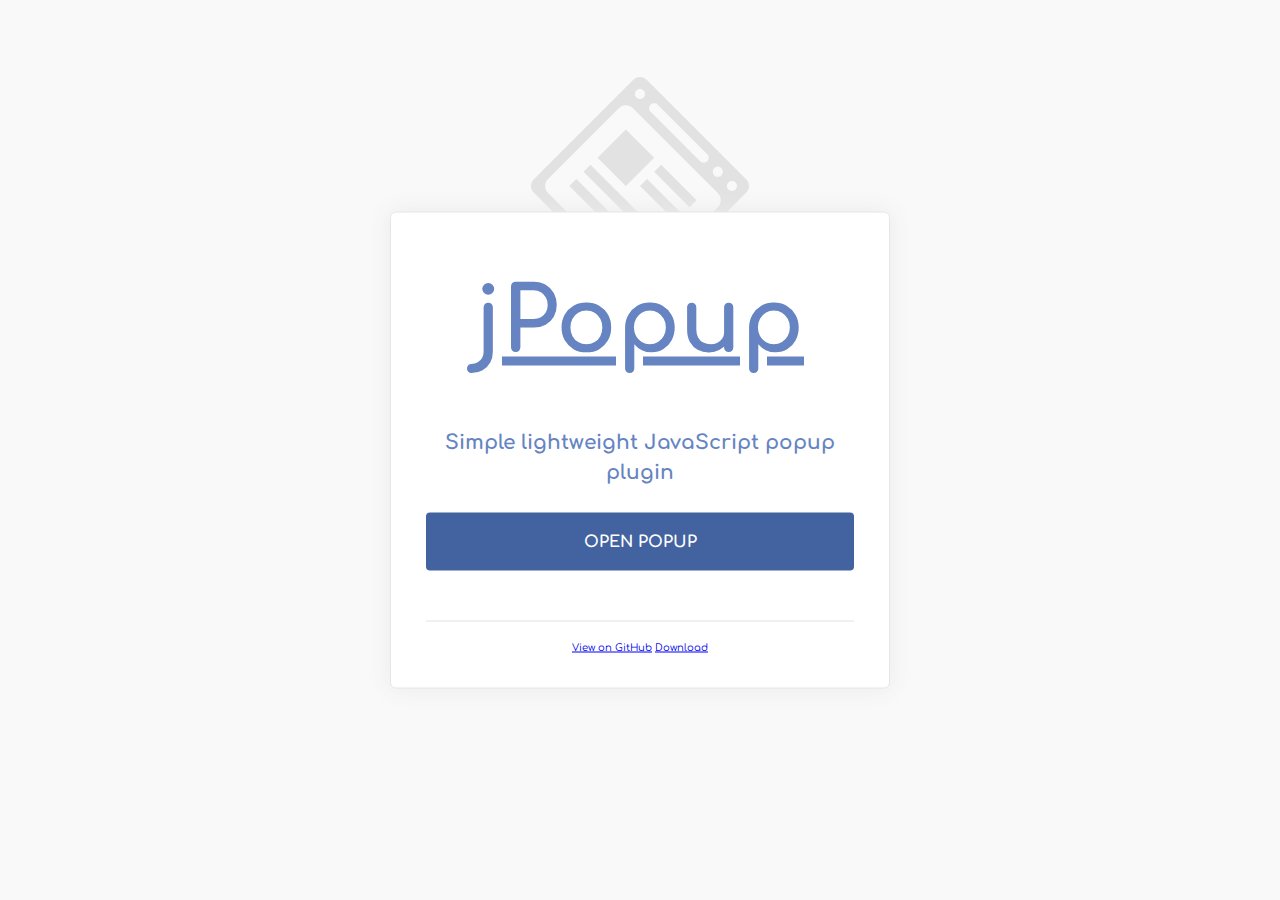
<file: jpopup/index.html>
<!doctype html><html lang="en"><head><title>jPopup - Simple and easy-to-use lightweight JavaScript popup plugin</title><meta charset="utf-8"><meta name="description" content="Simple lightweight javascript popup plugin"><meta name="robots" content="index, follow"><meta name="viewport" content="width=device-width,initial-scale=1"><link rel="preconnect" href="https://fonts.googleapis.com/"><link rel="preconnect" href="https://buttons.github.io"><link href="https://fonts.googleapis.com/css?family=Comfortaa" rel="stylesheet"><script async defer="defer" src="https://buttons.github.io/buttons.js"></script><link href="css/index.css" rel="stylesheet" type="text/css"></head><style>/*** DEMO style ***/

    html {
        font-size: 62.5%;
    }

    html,
    body {
        background: #f9f9f9;
        margin: 0;
        padding: 0;
        font-family: 'Comfortaa', cursive, serif;
        color: #6584c1;
    }

    .header {
        margin: 30px auto 60px auto;
    }

    .demoContent {
        width: 50rem;
        position: absolute;
        top: 50%;
        left: 50%;
        transform: translate(-50%, -50%);
        padding: 35px;
        box-sizing: border-box;
        background: #fff;
        border-radius: 6px;
        border: 1px solid #e6e6e6;
        box-shadow: 0 0 25px #eaeaea;
    }

    .icon {
        width: 160px;
        height: 160px;
        position: absolute;
        top: 50%;
        left: 50%;
        margin-top: -344px;
        transform: translateX(-50%) rotate(45deg);
        z-index: -1;
    }

    .icon svg {
        width: 100%;
        height: auto;
    }

    h1 {
        font-size: 90px;
        text-align: center;
        margin: 0;
        line-height: 1;
        text-decoration: underline;
        color: #6584c1;
    }

    h2 {
        font-size: 20px;
        text-align: center;
        line-height: 1.5;
        padding: 0;
        margin: 0 0 25px 0;
    }

    .openPopupButton {
        width: 100%;
        display: block;
        margin: 0;
        padding: 20px 30px;
        outline: 0;
        box-sizing: border-box;
        cursor: pointer;
        background: #4262a0;
        font-family: 'Comfortaa', cursive, serif;
        font-size: 16px;
        color: #fff;
        text-align: center;
        text-transform: uppercase;
        border-radius: 4px;
        font-weight: bold;
        border: 0;
    }

    .btnWrap {
        margin: 50px auto 0 auto;
        padding-top: 20px;
        border-top: 1px solid #e2e2e2;
        text-align: center;
    }

    .jPopup-content {
        text-align: center;
    }

    .jPopup-content strong {
        font-size: 50px;
    }

    .jPopup-content p {
        font-size: 22px;
        line-height: 1.5;
    }

    .jPopup-content a {
        color: #de6e40;
    }

    @media screen and (max-width: 640px) {

        .icon {
            width: 120px;
            height: 120px;
            margin-top: -272px;
        }

        .header {
            margin: 0px auto 30px auto;
        }

        h1 {
            font-size: 60px;
        }

        h2 {
            font-size: 16px;
        }

        .demoContent {
            width: 100%;
            max-width: 94%;
            padding: 50px 30px;
        }

        .btnWrap {
            margin: 50px auto 0 auto;
        }

        .jPopup-content p {
            font-size: 16px;
        }
    }</style><body><main class="demoContent"><header class="header"><h1>jPopup</h1></header><h2>Simple lightweight JavaScript popup plugin</h2><button class="openPopupButton" type="button">Open popup</button><footer class="btnWrap"><a class="github-button" href="https://github.com/robiveli/jpopup" data-size="large" aria-label="View on GitHub">View on GitHub</a> <a class="github-button" href="https://github.com/robiveli/jpopup/archive/master.zip" data-icon="octicon-cloud-download" data-size="large" egaaria-label="Download robiveli/jCaptcha on GitHub">Download</a></footer></main><div class="icon"><svg enable-background="new 0 0 128 128" height="128px" id="Layer_1" viewBox="0 0 128 128" width="128px" xml:space="preserve" xmlns="http://www.w3.org/2000/svg"><g><g><path d="M56,40H24v32h32V40z M24,88h80v-8H24V88z M24,104h80v-8H24V104z M64,40v8h40v-8H64z M64,64h40v-8H64V64z" fill="#e2e2e2"/></g></g><path d="M120,0H8C3.59,0,0,3.59,0,8v112c0,4.41,3.59,8,8,8h112c4.41,0,8-3.59,8-8V8C128,3.59,124.41,0,120,0z M100,8  c2.211,0,4,1.789,4,4s-1.789,4-4,4s-4-1.789-4-4S97.789,8,100,8z M28,8h56c2.211,0,4,1.789,4,4s-1.789,4-4,4H28  c-2.211,0-4-1.789-4-4S25.789,8,28,8z M12,8c2.211,0,4,1.789,4,4s-1.789,4-4,4s-4-1.789-4-4S9.789,8,12,8z M120,112  c0,4.41-3.59,8-8,8H16c-4.41,0-8-3.59-8-8V32c0-4.41,3.59-8,8-8h96c4.41,0,8,3.59,8,8V112z M116,16c-2.211,0-4-1.789-4-4  s1.789-4,4-4s4,1.789,4,4S118.211,16,116,16z" fill="#e2e2e2"/></svg></div><script src="js/index.js"></script><script>/*** DEMO js ***/

        var demoContent = '<div>\
            <strong>Hurray :)</strong>\
            <p>You can put any content you want here.</p>\
            <p>See documentation at <a href="https://github.com/robiveli/jpopup">GitHub</a></p>\
        </div>';

        var jPopupDemo = new jPopup({
            content: demoContent,
            transition: 'fade',
            onOpen: function ($popupEl) {
                console.log($popupEl, 'open');
            },
            onClose: function ($popupEl) {
                console.log($popupEl, 'close');
            }
        });

        document.querySelector('.openPopupButton').addEventListener('click', function () {
            jPopupDemo.open();
        });</script></body></html>
</file>
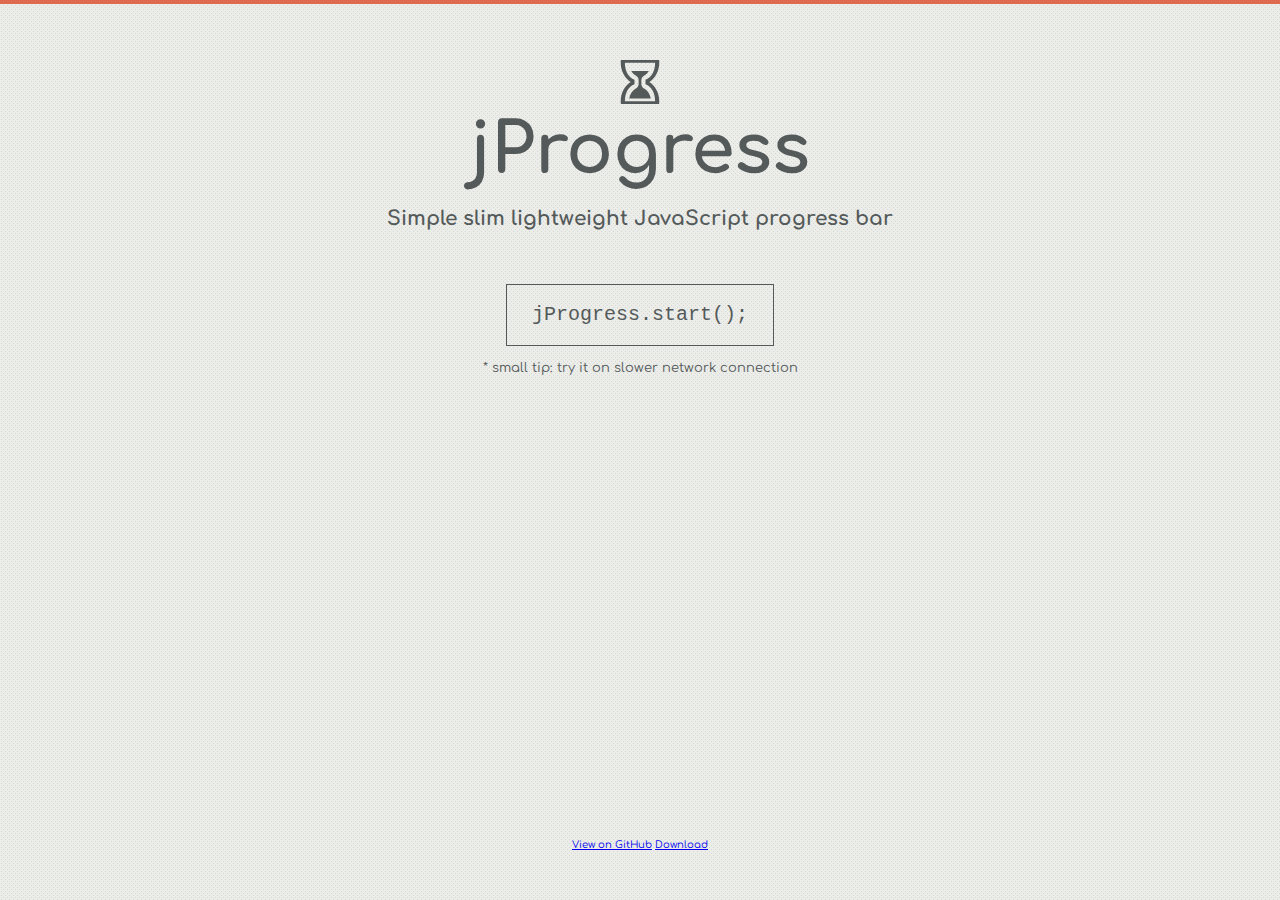
<file: jprogress/index.html>
<!doctype html><html lang="en"><head><title>jProgress - simple slim lightweight JavaScript progress bar plugin</title><meta charset="utf-8"><meta name="description" content="Simple slim lightweight(<2KB) JavaScript progress bar, good for visual loading indicator of callbacks, promises and similar stuff..."><meta name="robots" content="index, follow"><meta name="viewport" content="width=device-width,initial-scale=1"><link href="https://fonts.googleapis.com/css?family=Comfortaa" rel="stylesheet"><script async defer="defer" src="https://buttons.github.io/buttons.js"></script></head><style>/*** DEMO only ***/

    html {

        font-size: 62.5%;

    }

    html, body {

        margin: 0; padding: 0; font-family: 'Comfortaa', cursive, serif; color: #545a5a;
        background-color: #ecece9; text-align: center;
        background-image: url("data:image/svg+xml,%3Csvg xmlns='http://www.w3.org/2000/svg' width='4' height='4' viewBox='0 0 4 4'%3E%3Cpath fill='%23b2c1c0' fill-opacity='0.44' d='M1 3h1v1H1V3zm2-2h1v1H3V1z'%3E%3C/path%3E%3C/svg%3E");

    }

    header {

        margin: 60px auto 10px auto; text-align: center;

    }

    svg {

        width: 44px; height: auto; fill: #545a5a;

    }

    h1 {

        font-size: 70px; margin: 5px 5px 15px;

    }

    h2 {

        font-size: 20px; line-height: 1.5; padding: 0; margin: 0 20px;

    }

    .mainBtn {

        display: inline-block; border: 1px solid #545a5a; padding: 20px 25px; margin-top: 40px;
        font-size: 20px; background: transparent; cursor: pointer; color: #545a5a; font-family: "Courier New", Courier, monospace; line-height: 1;

    }

    small {

        display: block; font-size: 13px; margin: 15px 20px;

    }

    .btnWrap {

        bottom: 50px; left: 0; right: 0; position: absolute;

    }

    @media screen and (max-width: 480px) {

        h1 {

            font-size: 50px;

        }

    }</style><body><header><svg vmlns="http://www.w3.org/2000/svg" width="32" height="32" viewBox="0 0 32 32"><title>jProgress</title><path d="M22.781 16c4.305-2.729 7.219-7.975 7.219-14 0-0.677-0.037-1.345-0.109-2h-27.783c-0.072 0.655-0.109 1.323-0.109 2 0 6.025 2.914 11.271 7.219 14-4.305 2.729-7.219 7.975-7.219 14 0 0.677 0.037 1.345 0.109 2h27.783c0.072-0.655 0.109-1.323 0.109-2 0-6.025-2.914-11.271-7.219-14zM5 30c0-5.841 2.505-10.794 7-12.428v-3.143c-4.495-1.634-7-6.587-7-12.428v0h22c0 5.841-2.505 10.794-7 12.428v3.143c4.495 1.634 7 6.587 7 12.428h-22zM19.363 20.925c-2.239-1.27-2.363-2.918-2.363-3.918v-2.007c0-1 0.119-2.654 2.367-3.927 1.203-0.699 2.244-1.761 3.033-3.073h-12.799c0.79 1.313 1.832 2.376 3.036 3.075 2.239 1.27 2.363 2.918 2.363 3.918v2.007c0 1-0.119 2.654-2.367 3.927-2.269 1.318-3.961 3.928-4.472 7.073h15.677c-0.511-3.147-2.204-5.758-4.475-7.075z"></path></svg><h1>jProgress</h1><h2>Simple slim lightweight JavaScript progress bar</h2></header><button class="mainBtn">jProgress.start();</button> <small>* small tip: try it on slower network connection</small><div class="btnWrap"><a class="github-button" href="https://github.com/robiveli/jprogress" data-size="large" aria-label="View on GitHub">View on GitHub</a> <a class="github-button" href="https://github.com/robiveli/jprogress/archive/master.zip" data-icon="octicon-cloud-download" data-size="large" egaaria-label="Download robiveli/jprogress on GitHub">Download</a></div><script src="js/index.min.js"></script><script>jProgress.configure({

        progressHeight: '4',
        zIndex: '2'

    }).start();

    window.onload = function() {

        jProgress.stop();

    };

    /*** DEMO only ***/
    document.getElementsByClassName('mainBtn')[0].addEventListener('click', function() {

        window.location.reload();

    });</script></body></html>
</file>
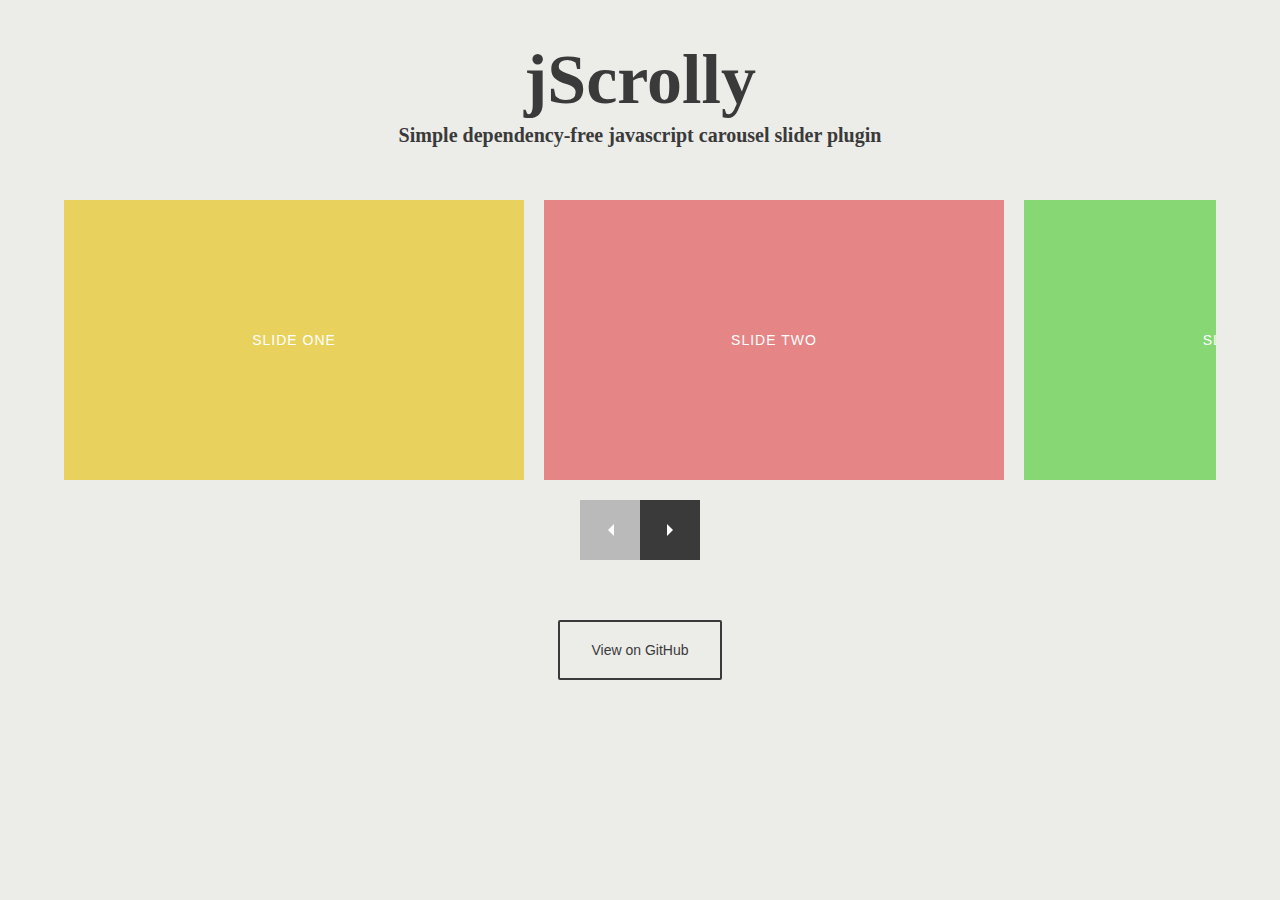
<file: jscrolly/index.html>
<!doctype html><html lang="en"><head><title>jScrolly - simple dependency-free javascript carousel slider plugin</title><meta charset="utf-8"><meta name="description" content="Simple dependency-free javascript carousel slider plugin"><meta name="robots" content="index, follow"><meta name="viewport" content="width=device-width,initial-scale=1"><link href="css/jScrolly.css" rel="stylesheet" type="text/css"></head><style>/*** DEMO only ***/

    html {

        font-size: 62.5%;

    }

    html, body {

        background: #ecece9; margin: 0; padding: 0; font-family: Georgia, Times, "Times New Roman", serif; color: #3A3A3A;

    }

    h1 {

        font-size: 70px; text-align: center; margin: 40px auto 0 auto;

    }

    h2 {

        font-size: 20px; text-align: center; line-height: 1.5; padding: 0; margin: 0;

    }

    .jScrolly {

        margin: 50px auto; max-width: 90%; position: relative;

    }

    .jContent {

        padding-bottom: 20px;

    }

    .demoBlock {

        float: left; display: block; width: 460px; height: 280px; background: #e8d25d;
        font-size: 14px; text-align: center; line-height: 280px; font-family: Arial, Helvetica, sans-serif; color: #fff;
        letter-spacing: 1px; text-transform: uppercase;

    }

    .demoBlock:not(:first-of-type) {

        margin-left: 20px;

    }

    .demoBlock:nth-of-type(2n) {

        background: #e68585;

    }

    .demoBlock:nth-of-type(3n) {

        background: #87d875;

    }

    .demoBlock:nth-of-type(4n) {

        background: #79aaca;

    }

    .demoBlock:nth-of-type(5n) {

        background: #b78eb9;

    }

    .btn {

        color: #3A3A3A; text-align: center; background: #ecece9; padding: 20px; margin: 120px auto 50px auto; border: 2px solid #3A3A3A;
        border-radius: 2px; text-decoration: none; display: block; width: 120px; font-family: Arial; font-size: 14px;
    }</style><body><h1>jScrolly</h1><h2>Simple dependency-free javascript carousel slider plugin</h2><div class="jScrolly"><div class="jContent"><div class="slider"><article class="demoBlock">Slide One</article><article class="demoBlock">Slide Two</article><article class="demoBlock">Slide Three</article><article class="demoBlock">Slide Four</article><article class="demoBlock">Slide Five</article><article class="demoBlock">Slide Six</article><article class="demoBlock">Slide Seven</article><article class="demoBlock">Slide Eight</article><article class="demoBlock">Slide Nine</article><article class="demoBlock">Slide Ten</article></div></div></div><a class="btn" href="https://github.com/robiveli/jscrolly">View on GitHub</a><script src="js/jScrolly.js"></script><script>var jScrollyDemo = new jScrolly({

        onRenderButtons: function($arrowsWrap) {

            console.log($arrowsWrap);

        },

        onFirstSlide: function() {

            console.log('On first slide');

        },

        onSlide: function() {

            console.log('On every slide');

        }

    });</script></body></html>
</file>
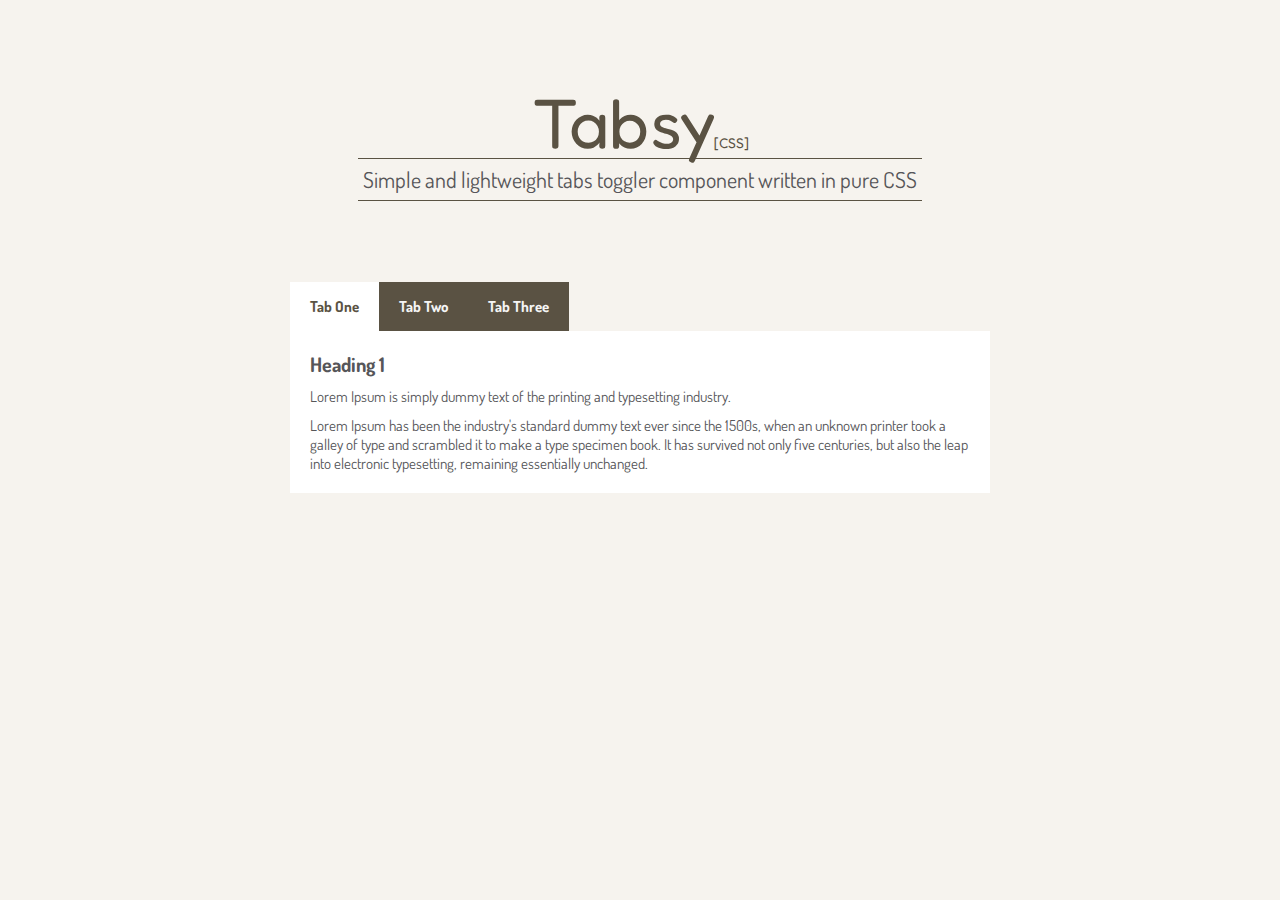
<file: tabsy-css/index.html>
<!doctype html>
<html lang="en">
<head>
<title>Tabsy - Simple tabs toggler component written in pure CSS with no dependencies</title>
<meta charset="utf-8">
<meta name="description" content="Simple tabs toggler component written in pure CSS with no dependencies">
<meta name="robots" content="index,follow">
<meta name="viewport" content="width=device-width, initial-scale=1">
<meta http-equiv="X-UA-Compatible" content="IE=edge,chrome=1">
<link href="https://fonts.googleapis.com/css?family=Dosis|Fredoka+One" rel="stylesheet">
<link href="tabsy.css" rel="stylesheet" type="text/css">

<style>

    /*** DEMO only ***/

    html,body,div,span,applet,object,
    iframe,h1,h2,h3,h4,h5,h6,p,blockquote,pre,a,abbr,acronym,
    address,big,cite,code,del,dfn,em,img,ins,kbd,q,s,samp,small,
    strike,sub,sup,tt,var,center,dl,dt,dd,ol,ul,li,fieldset,form,
    label,legend,table,caption,tbody,tfoot,thead,tr,th,td,article,
    aside,canvas,details,embed,figure,figcaption,footer,header,
    hgroup,menu,nav,output,ruby,section,summary,time,mark,audio,
    video { border: 0; font-size: 100%; font: inherit; vertical-align: baseline; margin: 0; padding: 0; }


    html { 

        font-size: 62.5%; 

    }

    body { 

        font-size: 1em; background: #F5F5F5; font-family: 'Dosis', sans-serif; color: #565659;  background-color: #f6f3ee;

    }

    main {

        display: block; margin: 80px auto; padding: 0 20px; text-align: center;

    }

    h1 {

        font-size: 70px; font-family: 'Fredoka One', cursive; text-align: center; color: #5a5243;

    }

    h1 sup {

        font-size: 14px; margin-left: -20px; display: inline-block; line-height: 1;

    }

    h2 {

        font-size: 22px; text-align: center; margin: -7px 0 80px 0; padding: 5px 5px 6px 5px; display: inline-block; line-height: 30px;
        border-bottom: 1px solid #5a5243; border-top: 1px solid #5a5243;

    }

    .tabButton {

        font-size: 15px; font-weight: bold; padding: 15px 20px; 

    }

    .tab {

        padding: 20px; text-align: left;

    }

    h3 {

        font-size: 20px; font-weight: bold;

    }

    p {

        font-size: 15px; margin-top: 10px; 

    }

    @media screen and (min-width: 768px) {

        main {

            width: 700px;

        }

    }

</style>

</head>

<body>

    <main>

        <h1>Tabsy <sup>[CSS]</sup></h1>
        <h2>Simple and lightweight tabs toggler component written in pure CSS</h2>
        
        <div class="tabsy">

            <input type="radio" id="tab1" name="tab" checked>
            <label class="tabButton" for="tab1">Tab One</label>
            
            <div class="tab">
                <div class="content">
                    <h3>Heading 1</h3>
                    <p>Lorem Ipsum is simply dummy text of the printing and typesetting industry.</p>
                    <p>Lorem Ipsum has been the industry's standard dummy text ever since the 1500s, when an unknown printer took a galley of type and scrambled it to make a type specimen book. It has survived not only five centuries, but also the leap into electronic typesetting, remaining essentially unchanged.</p>
                </div>
            </div>

            <input type="radio" id="tab2" name="tab">
            <label class="tabButton" for="tab2">Tab Two</label>
            
            <div class="tab">
                <div class="content">
                    <h3>Heading 2</h3>
                    <p>Lorem Ipsum has been the industry's standard dummy text ever since the 1500s, when an unknown printer took a galley of type and scrambled it to make a type specimen book. It has survived not only five centuries, but also the leap into electronic typesetting, remaining essentially unchanged.</p>
                    <p>Lorem Ipsum has been the industry's standard dummy text ever since the 1500s, when an unknown printer took a galley of type and scrambled it to make a type specimen book. It has survived not only five centuries, but also the leap into electronic typesetting, remaining essentially unchanged.</p>
                    <p>Lorem Ipsum has been the industry's standard dummy text ever since the 1500s, when an unknown printer took a galley of type and scrambled it to make a type specimen book. It has survived not only five centuries, but also the leap into electronic typesetting, remaining essentially unchanged.</p>
                </div>
            </div>

            <input type="radio" id="tab3" name="tab">
            <label class="tabButton" for="tab3">Tab Three</label>
            
            <div class="tab">
                <div class="content">
                    <h3>Heading 3</h3>
                    <p>Lorem Ipsum has been the industry's standard dummy text ever since the 1500s, when an unknown printer took a galley of type and scrambled it to make a type specimen book. It has survived not only five centuries, but also the leap into electronic typesetting, remaining essentially unchanged.</p>
                    <p>Lorem Ipsum has been the industry's standard dummy text ever since the 1500s, when an unknown printer took a galley of type and scrambled it to make a type specimen book. It has survived not only five centuries, but also the leap into electronic typesetting, remaining essentially unchanged. Lorem Ipsum has been the industry's standard dummy text ever since the 1500s, when an unknown printer took a galley of type and scrambled it to make a type specimen book. It has survived not only five centuries, but also the leap into electronic typesetting, remaining essentially unchanged. Lorem Ipsum has been the industry's standard dummy text ever since the 1500s, when an unknown printer took a galley of type and scrambled it to make a type specimen book. It has survived not only five centuries, but also the leap into electronic typesetting, remaining essentially unchanged.</p>
                </div>
            </div>

        </div>

    </main>

</body>

</html>
</file>
<file: jpopup/css/index.css>
.jPopup {
  position: fixed;
  top: 0;
  right: 0;
  bottom: 0;
  left: 0;
  z-index: 9999;
  max-width: 100%;
  padding: 6rem;
  background: #fff;
  opacity: 0;
}

.jPopup--fade {
  pointer-events: none;
}

.jPopup--slideInFromTop {
  transform: translateY(-100%);
}

.jPopup--slideInFromBottom {
  transform: translateY(100%);
}

.jPopup--slideInFromRight {
  transform: translateX(100%);
}

.jPopup--slideInFromLeft {
  transform: translateX(-100%);
}

.jPopup-closeBtn {
  position: absolute;
  right: 1rem;
  top: 1rem;
  width: 5rem;
  height: 5rem;
  outline: 0;
  border: 0;
  background-color: transparent;
  cursor: pointer;
}

.jPopup-closeBtn:before, .jPopup-closeBtn:after {
  content: '';
  position: absolute;
  left: 50%;
  top: 50%;
  height: 2.6rem;
  width: 0.3rem;
  background-color: #adadad;
}

.jPopup-closeBtn:before {
  transform: translate(-50%, -50%) rotate(45deg);
}

.jPopup-closeBtn:after {
  transform: translate(-50%, -50%) rotate(-45deg);
}

.jPopup-content {
  top: 50%;
  left: 1.5rem;
  right: 1.5rem;
  position: absolute;
  transform: translateY(-50%);
}

.jPopup--isOpen .jPopup, .jPopup--isOpen body {
  overflow: hidden;
}

.jPopup--isOpen .jPopup {
  pointer-events: all;
}

.jPopup--isOpen .jPopup--fade {
  -webkit-animation: fade 350ms ease-in-out forwards;
          animation: fade 350ms ease-in-out forwards;
}

.jPopup--isOpen .jPopup--slideInFromTop {
  -webkit-animation: slideInFromTop 350ms ease-in-out forwards;
          animation: slideInFromTop 350ms ease-in-out forwards;
}

.jPopup--isOpen .jPopup--slideInFromBottom {
  -webkit-animation: slideInFromBottom 350ms ease-in-out forwards;
          animation: slideInFromBottom 350ms ease-in-out forwards;
}

.jPopup--isOpen .jPopup--slideInFromLeft {
  -webkit-animation: slideInFromLeft 350ms ease-in-out forwards;
          animation: slideInFromLeft 350ms ease-in-out forwards;
}

.jPopup--isOpen .jPopup--slideInFromRight {
  -webkit-animation: slideInFromRight 350ms ease-in-out forwards;
          animation: slideInFromRight 350ms ease-in-out forwards;
}

@-webkit-keyframes fade {
  0% {
    opacity: 0;
  }
  100% {
    opacity: 1;
  }
}

@keyframes fade {
  0% {
    opacity: 0;
  }
  100% {
    opacity: 1;
  }
}

@-webkit-keyframes slideInFromTop {
  0% {
    opacity: 0;
    transform: translateY(-100%);
  }
  100% {
    transform: translateY(0);
    opacity: 1;
  }
}

@keyframes slideInFromTop {
  0% {
    opacity: 0;
    transform: translateY(-100%);
  }
  100% {
    transform: translateY(0);
    opacity: 1;
  }
}

@-webkit-keyframes slideInFromBottom {
  0% {
    opacity: 0;
    transform: translateY(100%);
  }
  100% {
    transform: translateY(0);
    opacity: 1;
  }
}

@keyframes slideInFromBottom {
  0% {
    opacity: 0;
    transform: translateY(100%);
  }
  100% {
    transform: translateY(0);
    opacity: 1;
  }
}

@-webkit-keyframes slideInFromRight {
  0% {
    opacity: 0;
    transform: translateX(100%);
  }
  100% {
    transform: translateX(0);
    opacity: 1;
  }
}

@keyframes slideInFromRight {
  0% {
    opacity: 0;
    transform: translateX(100%);
  }
  100% {
    transform: translateX(0);
    opacity: 1;
  }
}

@-webkit-keyframes slideInFromLeft {
  0% {
    opacity: 0;
    transform: translateX(-100%);
  }
  100% {
    transform: translateX(0);
    opacity: 1;
  }
}

@keyframes slideInFromLeft {
  0% {
    opacity: 0;
    transform: translateX(-100%);
  }
  100% {
    transform: translateX(0);
    opacity: 1;
  }
}
</file>
<file: jscrolly/css/jScrolly.css>
.jScrolly > .jPanel {
    display: block;
    position: absolute;
    top: 100%;
    left: 50%;
    margin-left: -6rem;
}

.jScrolly > .jPanel > .prevBtn,
.jScrolly > .jPanel > .nextBtn {
    float: left;
    display: inline-block;
    width: 6rem;
    height: 6rem;
    padding: 0;
    box-sizing: border-box;
    background: #3a3a3a;
    text-indent: -9999rem;
    border: none;
    position: relative;
    overflow: hidden;
    cursor: pointer;
    outline: none;
    transition: background 150ms ease-in-out;
}

.jScrolly > .jPanel > .prevBtn:before,
.jScrolly > .jPanel > .nextBtn:before {
    content: '';
    position: absolute;
    top: 50%;
    left: 50%;
    margin: -6px 0 0 -3px;
    border: 6px solid transparent;
}

.jScrolly > .jPanel > .prevBtn:hover,
.jScrolly > .jPanel > .nextBtn:hover {
    background: #212121;
}

.jScrolly > .jPanel > .prevBtn.neactive,
.jScrolly > .jPanel > .nextBtn.neactive {
    pointer-events: none;
    cursor: not-allowed;
    background: #bababa;
}

.jScrolly > .jPanel > .prevBtn:before {
    border-right-color: #fff;
    margin-left: -8px;
}

.jScrolly > .jPanel > .nextBtn:before {
    border-left-color: #fff;
}
</file>
<file: tabsy-css/tabsy.css>
@-webkit-keyframes showTab{from{opacity:0;-webkit-transform:translateY(10px);transform:translateY(10px)}to{opacity:1;-webkit-transform:translateY(0);transform:translateY(0)}}@keyframes showTab{from{opacity:0;-webkit-transform:translateY(10px);transform:translateY(10px)}to{opacity:1;-webkit-transform:translateY(0);transform:translateY(0)}}.tabsy>button{width:100%;font-family:inherit;font-size:100%;margin:0;outline:0;border:0;vertical-align:baseline;-webkit-box-sizing:border-box;box-sizing:border-box;background:transparent}.tabsy>.tabButton{display:block;margin-top:1px;background:#5a5243;color:#f5f5f5;text-align:center;-webkit-transition:all 250ms ease-in-out;transition:all 250ms ease-in-out}.tabsy>input{display:none}.tabsy>input:checked+label+.tab{display:block}.tabsy>input:checked+label+.tab>.content{-webkit-animation:showTab 250ms ease-in-out;animation:showTab 250ms ease-in-out}.tabsy>.tab{background:#fff;display:none}@media screen and (min-width: 768px){.tabsy{display:-webkit-box;display:-webkit-flex;display:-ms-flexbox;display:flex;-webkit-flex-wrap:wrap;-ms-flex-wrap:wrap;flex-wrap:wrap}.tabsy>.tabButton{-webkit-box-ordinal-group:2;-webkit-order:1;-ms-flex-order:1;order:1;-webkit-box-align:start;-webkit-align-items:flex-start;-ms-flex-align:start;align-items:flex-start;cursor:pointer}.tabsy>input:checked+label{background:#fff;color:#5a5243}.tabsy>.tab{-webkit-box-ordinal-group:3;-webkit-order:2;-ms-flex-order:2;order:2}}
</file>
